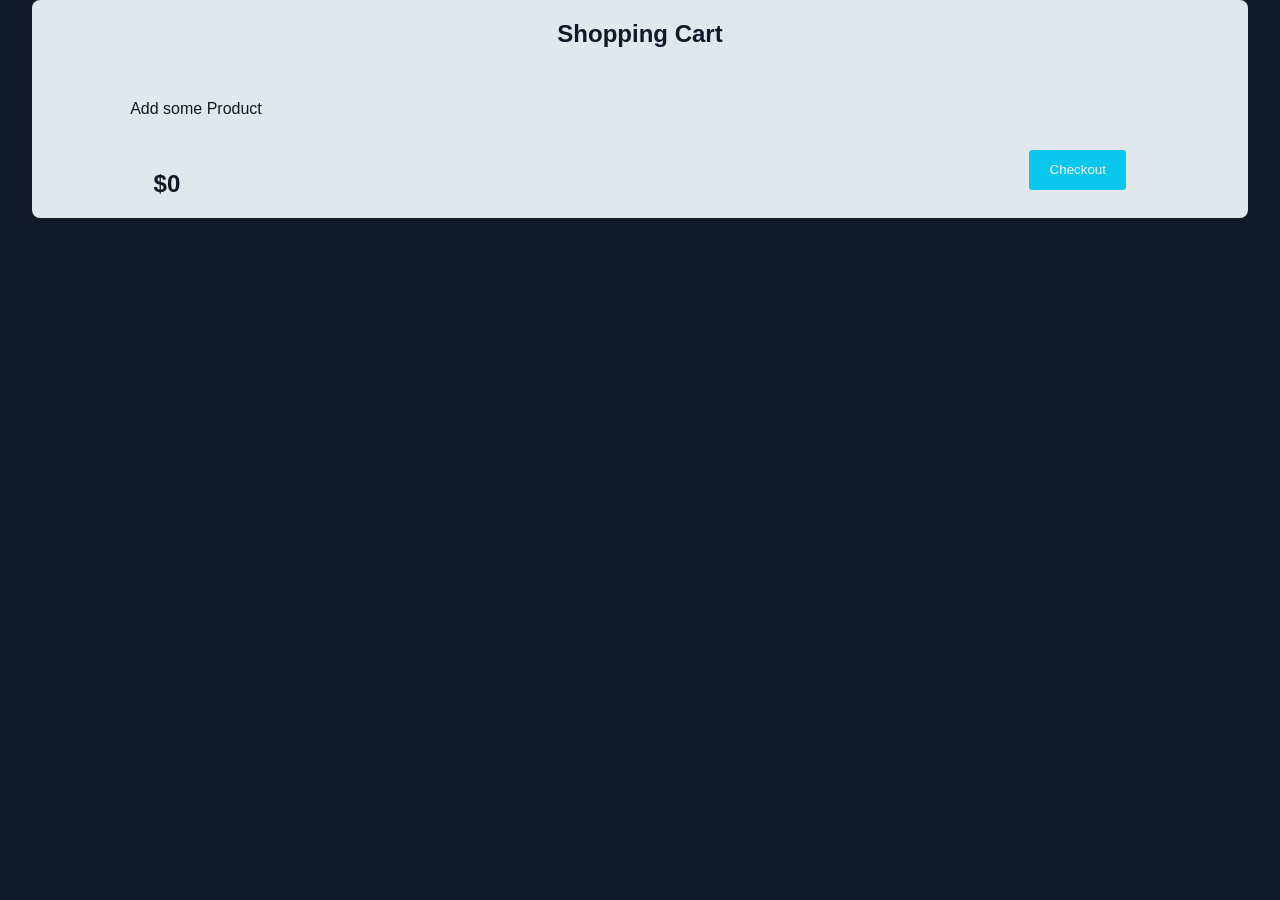
<file: cart.html>
<!DOCTYPE html>
<html lang="en">
<head>
    <meta charset="UTF-8">
    <meta name="viewport" content="width=device-width, initial-scale=1.0">
    <title>Document</title>
        <link href="/css/index.css" rel="stylesheet"/>
</head>
<body>
    <!-- cart section -->
    <section class="cart">
        <!--using flex -(1) -->
<div class="cartContainer">
    <div class="cartTitle">
<h1>Shopping Cart</h1>
</div>

<!-- 2 -->
 <div class="cartCardContainer">
<!-- cart are coming from local storage -->
</div>

<!-- 3rd -->
 <div class="cardFooter">
<h2 id="total"></h2>
<button id="submit" type="submit">Checkout</button>
 </div>
</div>
    </section>
    <script type="module" src="js/cart.js"></script>
</body>
</html>
</file>
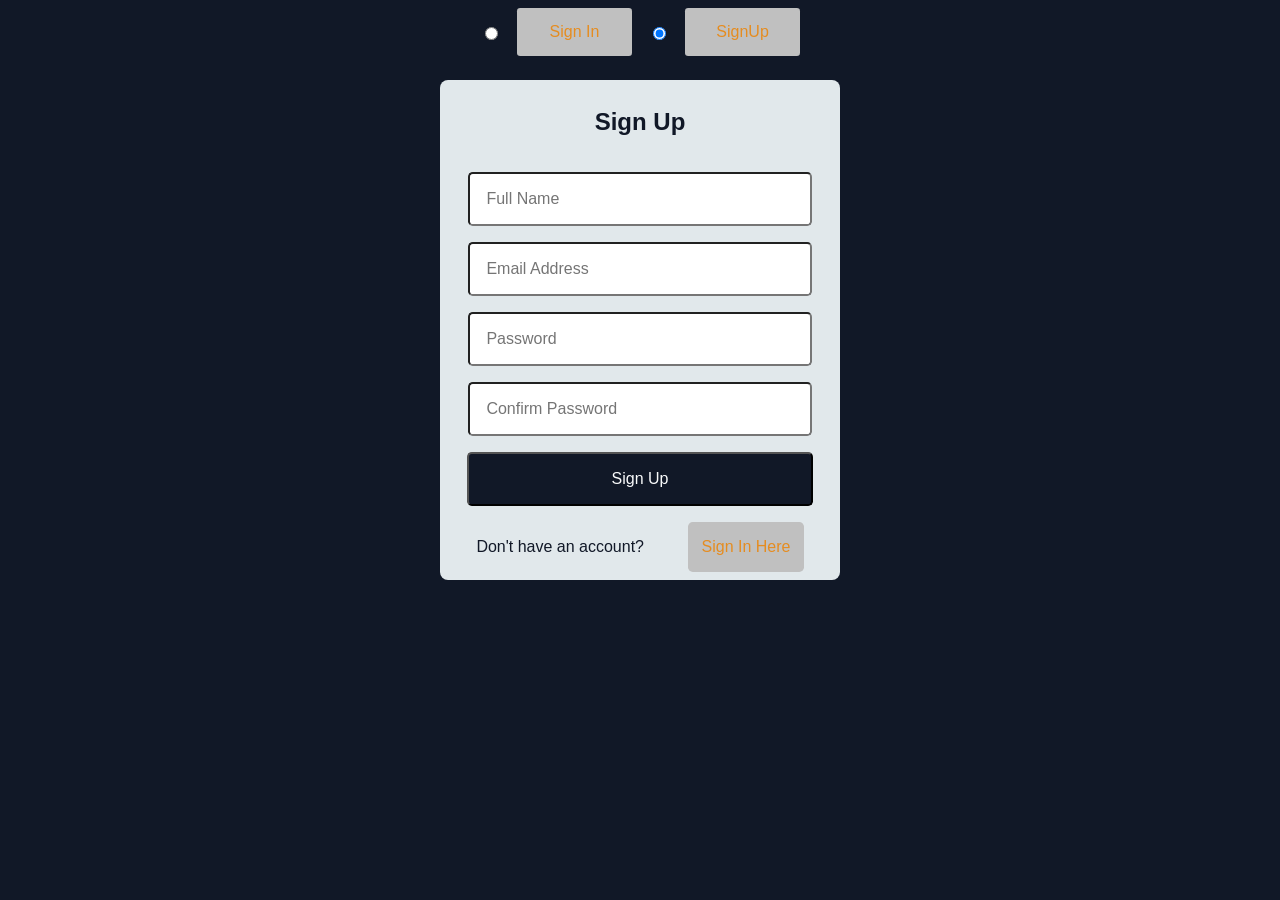
<file: login.html>
<!DOCTYPE html>
<html lang="en">
<head>
    <meta charset="UTF-8">
    <meta name="viewport" content="width=device-width, initial-scale=1.0">
    <title>Document</title>

 <link href="/css/index.css" rel="stylesheet"/>
</head>
<body>
    <!-- login section  (flex-row)-->
    <section class="loginSection">
<!-- flex column  -->
<div class="loginContainer">
    <!-- 1 -->
<div class="toggleBtn">
    <input name="auth" id="signInBtn" type="radio">
    <label for="signInBtn" class="signInBtn" type="submit">Sign In</label>
    <input name="auth" id="signUpBtn" type="radio" checked>
    <label for="signUpBtn" class="signUpBtn" type="submit">SignUp</label>
</div>
    <!-- 2 -->
   <div class="signIn">
<!-- 2.1 -->
    <div class="loginDetail">
    <h2>Sign In</h2>
<input required type="email" placeholder="Email Address" />
<input pattern="(?=.*\d)(?=.*[A-Z]).{8,}" title="Atleast 1 characters capital,Number between 0 to 9 & length should be more than 8" required type="password" placeholder="Password" />
<button class="loginBtn" type="submit">Sign In</button>

<!-- 2.2 -->
<div class="extraInfo">
    <p>Don't have an account? </p>
    <label id="infoSignUp" class="extraInfoBtn" type="submit">Sign Up Here</label>
</div>
    </div>
   </div>  

   <!-- 3 -->
    <div class="signUp">
<!-- 3.1 -->
    <div class="loginDetail">
    <h2>Sign Up</h2>
    <input required type="text" placeholder="Full Name" />
<input required type="email" placeholder="Email Address" />
<input pattern="(?=.*\d)(?=.*[A-Z]).{8,}" title="Atleast 1 characters capital,Number between 0 to 9 & length should be more than 8" required type="password" placeholder="Password" />
<input required type="password" placeholder="Confirm Password" />

<button class="loginBtn" type="submit">Sign Up</button>

<!-- 3.2 -->
<div class="extraInfo">
    <p>Don't have an account? </p>
    <label  id="infoSignIn" class="extraInfoBtn" type="submit">Sign In Here</label>
</div>
    </div>
   </div>  
</div>
    </section>
    <script type="module" src="js/login.js"></script>
</body>
</html>
</file>
<file: css/index.css>
/* 1st home page */
/* home page styling */
body,
html {
    width:100vw;
    margin: 0;
    padding: 0;
    font-family: "Helvetica Neue", Arial, sans-serif;
    background-color:var(--dark);
    color:var(--text-color);
    box-sizing: border-box;
    overflow-x: hidden;
}
:root{
    --dark: #111827;
 --text-color: #F9FAFB;
 --light-text-color:#d6d8d9;
    --neon-blue: #08F7FE;
    --accent: #00D4FF;
    --section-white:rgb(225, 232, 235);
}
/* header styling */
header{
   display: flex;
   flex-direction: row;
   justify-content: space-around;
   align-items: center;
   background-color:var(--dark); 
   width: 100%;
   height:15vh;

}
.headerTitle {
    display: flex;
    flex-direction: row;
    justify-items: flex-start;
    align-items: center;
    gap:1rem;
}
.headerTitle h1{
    color:var(--neon-blue);
    font-family: "Cedarville Cursive", cursive;
        font-weight: 600;
        font-style: normal;
            font-size: 2.5rem;
            
}
.headerTitle h1 span{
    margin-left:1rem;
    font-family:'Courier New', Courier, monospace;
    color: var(--text-color);
}

.headerLogo{
   width:4vw;
    height:8vh;
display: flex;
justify-content: space-evenly;
align-items: center;
gap:2rem;
}
.headerLogo img{
    background-color:var(--accent);
    object-fit:cover;
    width:100%;
    height:100%;
   box-shadow:1px 1px 10px 1px var(--neon-blue);
}

.navLink{
    display: flex;
    gap:1rem;
    align-items: center;
    gap: 2rem;
}
.navLink li{
list-style-type:none;
font-size:medium;
 transition: transform 0.3s ease;
}
li a{
        color:var(--text-color);
        text-decoration: none;
        transition:text-decoration 0.3s ease;
}
 li:hover{
cursor: pointer;
transform: scale(1.1);
}
li a:hover{
        text-decoration:underline;
        color: var(--neon-blue);
}
/* bling light styling */
.blingLight{
    height:5px;
    width:100%;
    background-color:var(--neon-blue);
    box-shadow:0 0 10px ;
    animation-name:bling;
    animation-duration: 2.5s;
animation-timing-function:ease-out;
animation-delay:0.3s;
animation-iteration-count:infinite;
animation-direction: alternate;
transition: width 0.3s;
}

@keyframes bling {
    0% {
width:0%;
    }
    100% {
width:100%
    }
}
/* hero section styling */
.heroSection{
    width:100%;
    height:70vh;
    display: flex;
flex-direction: column;
justify-content: center;
align-items: center;  
  gap:1rem;
background: linear-gradient(135deg,
            #253351 0%,
            #0B1220 50%,
            #0b264c 100%);
}

.heroTitle{
    color:var(--text-color);
    font-family:Arial, Helvetica, sans-serif;
    font-size:2.8rem;
}
.heroDesc {
    color:var(--light-text-color);
    font-size:1.4rem;
}
.heroBtn{
    background-color:black;
    color:var(--text-color);
    padding:0.8rem 1.2rem;
    border-radius: 0.2rem;
    transition: background-color 0.3s ease;
}
.heroBtn:hover{
    background-color:#253351;
    cursor: pointer;
}
.heroDis{
    color: var(--text-color);
        background-color: rgba(255, 255, 255, 0.8);
    border: 1px solid rgba(255,255,255,0.2);
    padding: 0.3rem 0.8rem;
    border-radius:0.5rem;
    backdrop-filter: blur(10px);
box-shadow: 0 0 10px rgba(8,247,254,0.15);
}

/* categories section */

.categories{
    background-color:var(--section-white);
    display: flex;
    flex-direction: column;
    align-items: center;
    width: 100%;
        height:100vh;
    gap:3rem;
}
.categoryTitle{
    margin-top: 2rem;

}
.categoryTitle h2{
    color: var(--dark);
    font-size: xx-large;
}
.categoryCard{
    display:grid;
    grid-template-columns:repeat(4,minmax(220px,1fr));
    place-content: center;
    place-items: center;
    gap:2rem;
    padding:0 5%;
}
.categoryCard .card{
min-height: 21rem;
border:1px solid white;
background-color: var(--text-color);
border-radius: 0.5rem;
box-shadow: 0 0 10px rgba(0,0,0,0.15);
transition: transform 0.3s ease-out;
}
.categoryCard .card:hover{
    transform: scale(1.05);
}
.card{
    display: flex;
    flex-direction: column;
    align-items: center;
    justify-content: center;
}
.card img{
    width:90%;
    height:70%;
    object-fit:cover;
    border-radius: 0.75rem;
}
.card h4{
    color:var(--dark)
}
/* features section */
.featuresSec{
display: flex;
flex-direction: column;
align-items: center;
    width: 100%;
    height:165vh;
    gap: 3rem;
    background-color: var(--section-white);
    color: var(--dark);
}
.featureTitle h2{
        font-size: xx-large;
}
.productCard{
display: grid;
    grid-template-columns: repeat(5, minmax(220px, 1fr));
    gap:1.5rem;
    padding:0 10%;
    place-content: center;

}
.productCard .proCard{
height:22rem;
    border: 1px solid white;
    background-color: var(--text-color);
    border-radius: 0.5rem;
    box-shadow: 0 0 10px rgba(0, 0, 0, 0.15);
    transition: transform 0.3s ease-out;
}
.productCard .proCard:hover {
    transform: scale(1.05);
}
.proCard{
    display: flex;
    flex-direction: column;
    align-items: center;
    padding:0.5rem;
    text-align: center;
}
.proCard img{
width: 90%;
    height:50%;
    object-fit:contain;
    border-radius: 0.75rem;
}
.proCard h5{
    margin-bottom: 3rem;
}

/*comparison container styling  */
.comparisonSec{
    width: 100%;
    height:130vh;
    background-color: var(--section-white);
    color:var(--dark);
}
.container{
    display: flex;
    flex-direction: column;
    justify-content: center;
    align-items: center;
    padding: 0 5%;
}
.comTitle h2{
     font-size: xx-large;
}
.tableDiv{
    border: 1px solid #0B1220 ;
    width:100%;
}
.tableClass{
    width:100%;
    box-sizing: border-box;
  border-collapse:collapse;
  text-align: center;
  vertical-align: middle;
margin: auto;
}

tr{
    border: 1px solid #0B1220;
}

th{
    background-color:#0B1220;
    color: var(--text-color);
    padding: 1rem;
            border: 1px solid var(--section-white);
}
td{
    padding: 1rem;
        border: 1px solid var(--light-text-color);
}


/*testimonial styling  */
.testimonials{
    display:flex;
    flex-direction: column;
    justify-content: center;
    align-items: center;
    text-align: center;
    width: 100%;
    height:60vh;
    background-color: var(--dark);
    color: var(--text-color);
    gap:1rem;
}
.tesTitle h2{
        font-size: xx-large;
}
.tesContainer{
   display: flex;
   justify-content: center;
   align-items: center; 
   gap:1.5rem;
   padding:0 5%;
}
.tesCard{
border: 1px solid white;
box-shadow: 0 0 20px rgba(8, 247, 254, 0.15);;
padding:0.5rem;
border-radius: 0.5rem;
background-color:#1d2841 ;
}
.tesCard p{
font-style: italic;
}
.tesCard h5 {
color: rgb(208, 58, 58);
}

/* footer styling */
footer{
    border:1px solid black;
    background-color: var(--section-white);
    width:100%;
    height:12vh;
    display: flex;
    justify-content: center;
    align-items: center;
}
footer div p {
    color: var(--dark);
    font-size: medium;
}

/* 2nd */
/* shop.html page styling start */
.shopSection{
    width:100vw;
    height:auto;
    background-color: var(--section-white);
    color:var(--dark);
}
.ShopProductContainer{
display: flex;
flex-direction: column;
align-items: center;
justify-content: center;
gap:1rem;
}
.shopTitle h1{
    margin-top:2rem;
font-size:3rem;
font-family:"sans-serif";
}
.searchBars{
    display: flex;
    justify-content: center;
    align-items: center;
    gap:1rem;
width:100%;
}
.searchBars input{
    width:70%;
    height:2.5rem;
    border-radius: 0.2rem;
        font-size: 1rem;
        border: transparent;
        border:1px solid rgba(0,0,0,0.50);
        background-color:transparent;
}
.searchBars input:focus{
outline: none;
border:1px solid rgba(0, 0, 0, 0.15);
box-shadow:0 0 8px var(--accent);
}

.searchBars select{
    width: 20%;
    height:2.5rem;
    border-radius:0.2rem;
    font-size: 1rem;
    border: transparent;
        border: 1px solid rgba(0, 0, 0, 0.50);
        background-color: transparent;
}
.searchBars select:focus {
    outline: none;
    border: 1px solid rgba(0, 0, 0, 0.15);
    box-shadow: 0 0 8px var(--accent);
}
.shopProContainer{
    margin-top: 1rem;
    display: grid;
    grid-template-columns: repeat(4,minmax(220px,1fr));
    gap:1.5rem;
    padding: 0 10%;
        place-content: center;
}
.shopCard{
  min-height:30rem;
    display: flex;
    flex-direction: column;
align-items: flex-start;
    box-shadow: 0 0 5px rgba(0,0,0,0.15);
    border-radius: 0.5rem;
    padding:1rem;
    background-color:#f0f1f3;
transition: transform 0.2s ease;

}
.shopCard p{
    opacity: 0.6;
}
.shopCard h4{
    opacity: 0.7;
}
.shopCard:hover{
    transform: translateY(-0.5rem);
        box-shadow: 0 0 15px rgba(0, 0, 0, 0.15);
}
.shopCard img{
    border-radius: 0.5rem;
    width:100%;
    height:80%;
    object-fit: cover;
}

 .shopBtns{
    display: flex;
    gap:1rem;
    justify-content:flex-start;
    width:100%;
 }
 
 .shopBtns button{
    padding:0.5rem 0.8rem;
    font-size: medium;
    color:var(--text-color);
width:50%;
height:2.5rem;
    border-radius: 0.2rem;
    background-color: #1c9de9c6;
    border: none;
 }
 .shopBtns input {
     height: 2rem;
 }
 .shopBtns button:hover{
        background-color: #4fb7f3c6;
        cursor: pointer;
 }

 /* 3rd cart.html styling start */
 /* ispe flex styling hai white screen ko center me rakhne ke liye */
.cart{
    width:100vw;
    height:auto;
    background-color: var(--dark);
    display: flex;
    justify-content: center;
    align-items: center;
}

/* cartContainer jo title or cartCardContainer ko horizontalally center me rakhega */
.cartContainer{
    width:95%;
    height: 90%;
    border-radius: 0.5rem;
   display: flex;
   flex-direction: column;
   gap:2rem; 
   background-color:var(--section-white);
   color: var(--dark);
   text-align: center;
}

/* ye sare  grid cards ko handle karega*/
.cartCardContainer{
display: grid;
grid-template-columns: repeat(4, minmax(280px, 1fr));
gap:1rem;
padding: 0 10%;
place-content: center;
}

.cartItem{
    min-height:25rem;
    display: flex;
    flex-direction: column;
    align-items:center;
    justify-content:space-evenly;
    padding:1rem;
    border-radius: 0.8rem;
        background-color: #f0f1f3;
        box-shadow: 0 0 10px rgba(0, 0, 0, 0.15) ;
}
.cartItem h3{
    font-size:1.5rem;
    text-align: center;
}
.cartImage{
width:100%;
    height:100%;
}
.cartItem img{
    width:90%;
    height:90%;
    object-fit: cover;
}
.cartBtns{
    display: flex;
    justify-content: space-between;
    width: 100%;
}
.cartBtns input{
    border-radius: 0.2rem;
        padding: 0.2rem;
            width:25%;
}
.cartBtns button {
    border-radius: 0.2rem;
    padding:0.2rem;
    width:32%;
    background-color:rgb(237, 77, 77);
    color:white;
    cursor: pointer;
    border:none;
}
.cardFooter{
    padding:0 10%;
    display: flex;
    justify-content:space-between;
    height:100%;
}
.cardFooter button{
    background-color: #09c6ec;
    color: var(--text-color);
    border: none;
    border-radius: 0.2rem;
    width:10%;
    height:2.5rem;
    cursor: pointer;
}

/* 5 login.html styling*/
.loginSection{
   width:100vw;
   height:100vh;
display: flex;
    justify-content: center;
    
}
.loginContainer{
    width:30%;
    height:100%;
    display: flex;
    flex-direction: column;
    align-items: center;
    gap:1rem;
}
.signIn,.signUp{
    padding:0.5rem;
    text-align: center;
    color: var(--dark);
    border-radius: 0.5rem;
   width:100%;
   background-color: var(--section-white);
}
.signIn{
    display: none;
}
.toggleBtn{
    display: flex;
    justify-content: center;
    align-content: center;
gap: 1rem;
height:3rem;
padding: 0.5rem;
    text-align: center;
    color: var(--dark);
    width: 100%;
}
.signUpBtn,.signInBtn{
    width:30%;
    color:rgb(229, 140, 32);
    background-color: silver;
    cursor: pointer;
    border: none;
    border-radius: 0.2rem;
    font-size:1rem;
height: 100%;
 display:flex;
    justify-content:center;
    align-items:center;
}

.loginDetail{
    display: flex;
    flex-direction: column;
    align-items: center;
gap:1rem;
}
.loginDetail input{
    padding: 1rem;
    border-radius: 0.3rem;
    width:80%;
    font-size: 1rem;
}
.loginDetail .loginBtn{
padding: 1rem;
    border-radius: 0.3rem;
    width: 90%;
        font-size: 1rem;
        background-color: var(--dark);
        color: var(--text-color);
        cursor: pointer;
        transition: background-color 0.3s ease;
}
.loginBtn:hover{
    background-color: var(--accent);
    border: none;
}
.extraInfo{
    display: flex;
    justify-content:space-evenly;
    gap:1rem;
    width:100%;
}
.extraInfoBtn{
        color: rgb(229, 140, 32);
        background-color: silver;
        cursor: pointer;
        border: none;
        border-radius: 0.3rem;
        font-size: 1rem;
        width:30%;
        display: flex;
        justify-content: center;
        align-items: center;
}
.extraInfoBtn:hover{
    text-decoration: underline;
}
</file>
